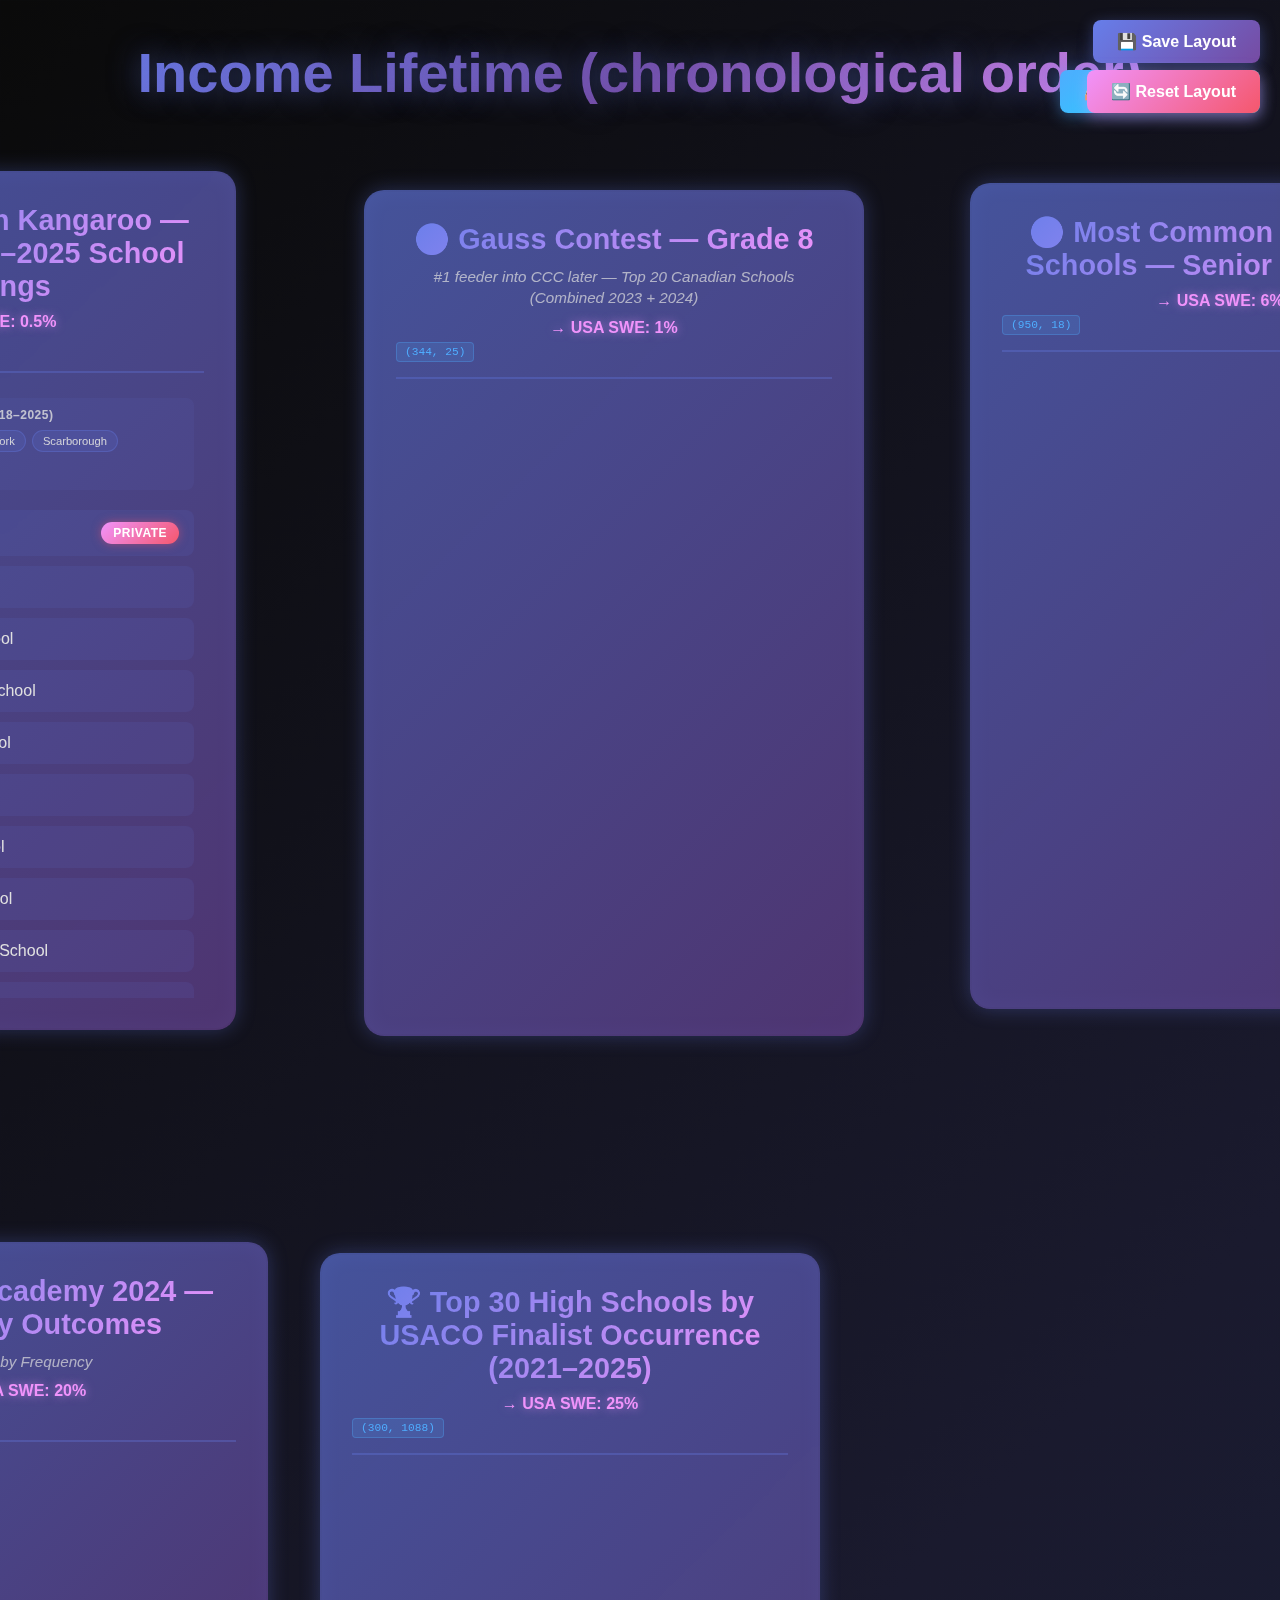
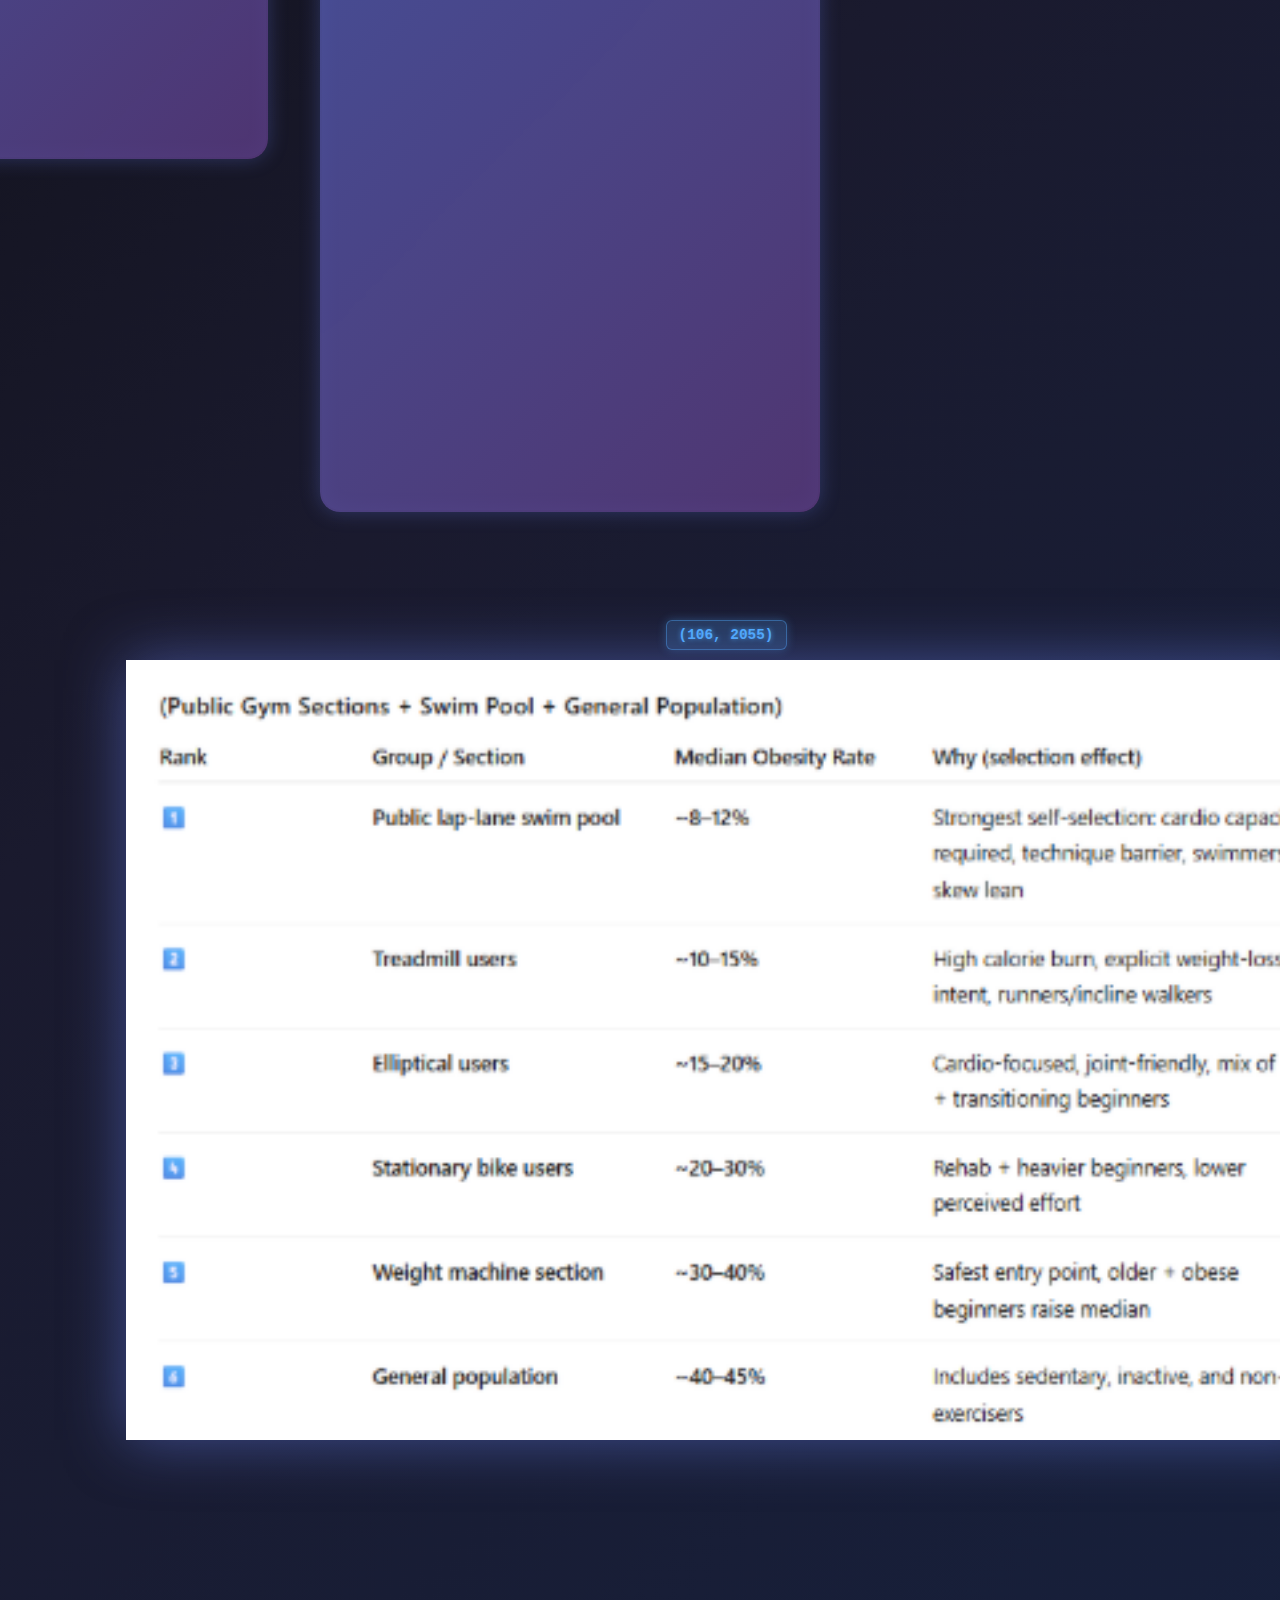
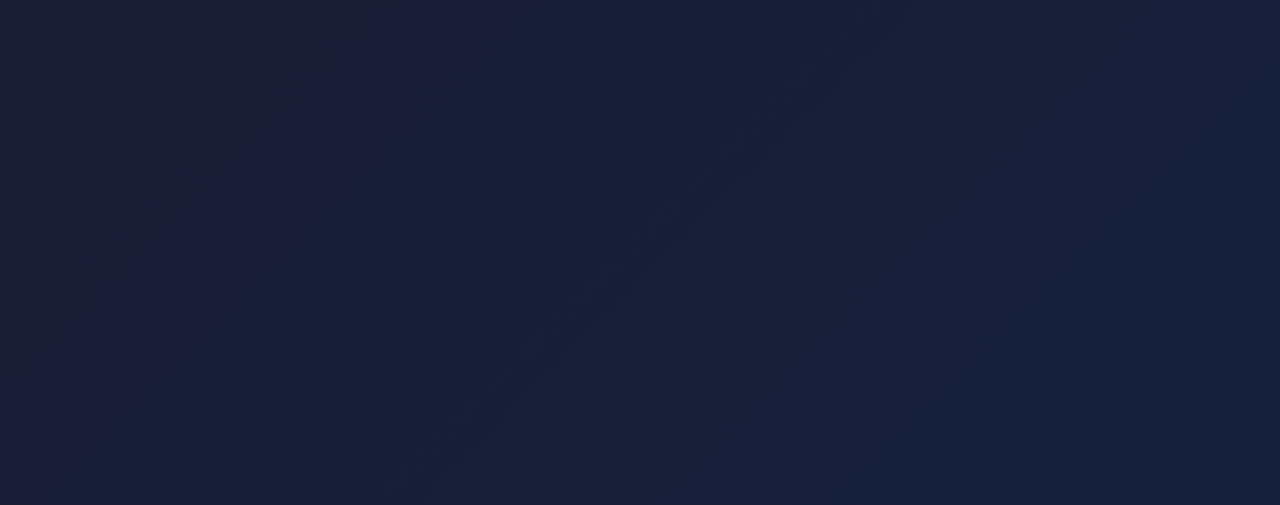
<file: index.html>
<!DOCTYPE html>
<html lang="en">
<head>
    <meta charset="UTF-8">
    <meta name="viewport" content="width=device-width, initial-scale=1.0">
    <title>Income Lifetime (chronological order)</title>
    <link rel="stylesheet" href="styles.css">
</head>
<body>
    <div class="container">
        <h1 class="title">Income Lifetime (chronological order)</h1>
        
        <div class="pipeline">
            <!-- SVG Connectors Overlay - will be drawn by JavaScript -->
            <svg class="connectors-svg">
                <defs>
                    <linearGradient id="pathGradient" x1="0%" y1="0%" x2="100%" y2="100%">
                        <stop offset="0%" style="stop-color:#667eea;stop-opacity:0.9" />
                        <stop offset="50%" style="stop-color:#764ba2;stop-opacity:1" />
                        <stop offset="100%" style="stop-color:#f093fb;stop-opacity:0.9" />
                    </linearGradient>
                    <filter id="glow">
                        <feGaussianBlur stdDeviation="4" result="coloredBlur"/>
                        <feMerge>
                            <feMergeNode in="coloredBlur"/>
                            <feMergeNode in="SourceGraphic"/>
                        </feMerge>
                    </filter>
                </defs>
            </svg>
            

            <!-- Top Row -->
            <div class="pipeline-row top-row">
                <!-- First Box: Grade 6 Math Kangaroo -->
                <div class="pipeline-box first-box" data-box="1">
                    <div class="box-header">
                        <h2>🏆 Grade 6 Math Kangaroo — Combined 2023–2025 School Rankings</h2>
                        <p class="sv-percentage">→ USA SWE: 0.5%</p>
                        <div class="coordinates-display">(-284, 6)</div>
                    </div>
                    <div class="box-content">
                        <div class="gta-areas">
                            <div class="gta-label">📍 Most Common GTA Areas (2018–2025)</div>
                            <div class="gta-list">
                                <span>Markham</span>
                                <span>Richmond Hill</span>
                                <span>North York</span>
                                <span>Scarborough</span>
                                <span>Central Toronto</span>
                            </div>
                        </div>
                        <ol class="school-list">
                            <li>
                                <span class="school-name">Renert School</span>
                                <span class="school-type private">Private</span>
                            </li>
                            <li>
                                <span class="school-name">Mount Pleasant School</span>
                            </li>
                            <li>
                                <span class="school-name">Silver Stream Public School</span>
                            </li>
                            <li>
                                <span class="school-name">Donald Cousens Public School</span>
                            </li>
                            <li>
                                <span class="school-name">Zion Heights Middle School</span>
                            </li>
                            <li>
                                <span class="school-name">Wellington Public School</span>
                            </li>
                            <li>
                                <span class="school-name">Grandview Heights School</span>
                            </li>
                            <li>
                                <span class="school-name">Pilgrim Wood Public School</span>
                            </li>
                            <li>
                                <span class="school-name">Dr. Margaret-Ann Armour School</span>
                            </li>
                            <li>
                                <span class="school-name">Knoxdale Public School</span>
                            </li>
                            <li>
                                <span class="school-name">École St-Fabien</span>
                            </li>
                            <li>
                                <span class="school-name">Ashton Meadows Public School</span>
                            </li>
                            <li>
                                <span class="school-name">Westbrook Elementary School</span>
                            </li>
                            <li>
                                <span class="school-name">Earl Buxton School</span>
                            </li>
                            <li>
                                <span class="school-name">W. Erskine Johnston Public School</span>
                            </li>
                            <li>
                                <span class="school-name">Crescent School</span>
                                <span class="school-type private">Private</span>
                            </li>
                            <li>
                                <span class="school-name">Webber Academy</span>
                                <span class="school-type private">Private</span>
                            </li>
                            <li>
                                <span class="school-name">Laureate's Academy for Gifted Students</span>
                                <span class="school-type private">Private</span>
                            </li>
                            <li>
                                <span class="school-name">Toronto French School (West Campus)</span>
                                <span class="school-type private">Private</span>
                            </li>
                            <li>
                                <span class="school-name">Gentilly Primary School</span>
                            </li>
                        </ol>
                    </div>
                </div>

                <!-- Second Box: Gauss Contest -->
                <div class="pipeline-box second-box" data-box="2">
                    <div class="box-header">
                        <h2>🟣 Gauss Contest — Grade 8</h2>
                        <p class="box-subtitle">#1 feeder into CCC later — Top 20 Canadian Schools (Combined 2023 + 2024)</p>
                        <p class="sv-percentage">→ USA SWE: 1%</p>
                        <div class="coordinates-display">(344, 25)</div>
                    </div>
                    <div class="box-content">
                        <ol class="school-list">
                            <li>
                                <span class="school-name">Laureates Academy for Gifted Students</span>
                                <span class="school-type private">Private</span>
                            </li>
                            <li>
                                <span class="school-name">Zion Heights Junior High School</span>
                            </li>
                            <li>
                                <span class="school-name">Crosby Heights Public School</span>
                            </li>
                            <li>
                                <span class="school-name">St. George's School</span>
                                <span class="school-type private">Private</span>
                            </li>
                            <li>
                                <span class="school-name">W.H. Morden School</span>
                            </li>
                            <li>
                                <span class="school-name">Mulgrave School</span>
                                <span class="school-type private">Private</span>
                            </li>
                            <li>
                                <span class="school-name">St. Andrews Junior High School</span>
                            </li>
                            <li>
                                <span class="school-name">Kwayhquitlum Middle School</span>
                            </li>
                            <li>
                                <span class="school-name">Discovery Academy</span>
                                <span class="school-type private">Private</span>
                            </li>
                            <li>
                                <span class="school-name">Earl of March Secondary School</span>
                            </li>
                            <li>
                                <span class="school-name">University of Toronto Schools</span>
                                <span class="school-type private">Private</span>
                            </li>
                            <li>
                                <span class="school-name">West Point Grey Academy</span>
                                <span class="school-type private">Private</span>
                            </li>
                            <li>
                                <span class="school-name">Semiahmoo Secondary School</span>
                            </li>
                            <li>
                                <span class="school-name">Sir Winston Churchill Secondary School</span>
                            </li>
                            <li>
                                <span class="school-name">St. John's-Ravenscourt School</span>
                                <span class="school-type private">Private</span>
                            </li>
                            <li>
                                <span class="school-name">Michael Cranny Elementary School</span>
                            </li>
                            <li>
                                <span class="school-name">Silver Stream Public School</span>
                            </li>
                            <li>
                                <span class="school-name">College Jean-de-Brébeuf</span>
                                <span class="school-type private">Private</span>
                            </li>
                            <li>
                                <span class="school-name">Vernon Barford School</span>
                            </li>
                            <li>
                                <span class="school-name">Beynon Fields Public School</span>
                            </li>
                        </ol>
                    </div>
                </div>

                <!-- Third Box: T20 Highschools -->
                <div class="pipeline-box third-box" data-box="3">
                    <div class="box-header">
                        <h2>🟣 Most Common Canadian Schools — Senior CCC 2024</h2>
                        <p class="sv-percentage">→ USA SWE: 6%</p>
                        <div class="coordinates-display">(950, 18)</div>
                    </div>
                    <div class="box-content">
                        <ol class="school-list">
                            <li>
                                <span class="school-name">William Lyon Mackenzie Collegiate Institute</span>
                            </li>
                            <li>
                                <span class="school-name">University of Toronto Schools</span>
                                <span class="school-type private">Private</span>
                            </li>
                            <li>
                                <span class="school-name">Markville Secondary School</span>
                            </li>
                            <li>
                                <span class="school-name">St. Robert Catholic High School</span>
                                <span class="school-type catholic">Catholic</span>
                            </li>
                            <li>
                                <span class="school-name">Merivale High School</span>
                            </li>
                            <li>
                                <span class="school-name">The Woodlands Secondary School</span>
                            </li>
                            <li>
                                <span class="school-name">Burnaby North Secondary School</span>
                            </li>
                            <li>
                                <span class="school-name">Bayview Secondary School</span>
                            </li>
                            <li>
                                <span class="school-name">Iroquois Ridge High School</span>
                            </li>
                            <li>
                                <span class="school-name">Marc Garneau Collegiate Institute</span>
                            </li>
                            <li>
                                <span class="school-name">Upper Canada College</span>
                                <span class="school-type private">Private</span>
                            </li>
                            <li>
                                <span class="school-name">Colonel By Secondary School</span>
                            </li>
                            <li>
                                <span class="school-name">Glenforest Secondary School</span>
                            </li>
                            <li>
                                <span class="school-name">Victoria Park Collegiate Institute</span>
                            </li>
                            <li>
                                <span class="school-name">West Vancouver Secondary School</span>
                            </li>
                            <li>
                                <span class="school-name">Earl Haig Secondary School</span>
                            </li>
                            <li>
                                <span class="school-name">Oakville Trafalgar High School</span>
                            </li>
                            <li>
                                <span class="school-name">David Thompson Secondary School</span>
                            </li>
                            <li>
                                <span class="school-name">Pierre Elliott Trudeau High School</span>
                            </li>
                            <li>
                                <span class="school-name">Hillfield-Strathallan College</span>
                                <span class="school-type private">Private</span>
                            </li>
                        </ol>
                    </div>
                </div>
            </div>

            <!-- Middle Row: Box 4 below Box 1 -->
            <div class="pipeline-row middle-row">
                <!-- Fourth Box: Meritus Academy -->
                <div class="pipeline-box fourth-box" data-box="4">
                    <div class="box-header">
                        <h2>🟣 Meritus Academy 2024 — University Outcomes</h2>
                        <p class="box-subtitle">Ranked by Frequency</p>
                        <p class="sv-percentage">→ USA SWE: 20%</p>
                        <div class="coordinates-display">(-272, 997)</div>
                    </div>
                    <div class="box-content">
                        <ol class="school-list">
                            <li>
                                <span class="school-name">Carnegie Mellon University</span>
                            </li>
                            <li>
                                <span class="school-name">Princeton University</span>
                            </li>
                            <li>
                                <span class="school-name">Duke University</span>
                            </li>
                            <li>
                                <span class="school-name">Harvard University</span>
                            </li>
                            <li>
                                <span class="school-name">Stanford University</span>
                            </li>
                        </ol>
                    </div>
                </div>

                <!-- Seventh Box: USACO High Schools -->
                <div class="pipeline-box seventh-box" data-box="7">
                    <div class="box-header">
                        <h2>🏆 Top 30 High Schools by USACO Finalist Occurrence (2021–2025)</h2>
                        <p class="sv-percentage">→ USA SWE: 25%</p>
                        <div class="coordinates-display">(280, 1008)</div>
                    </div>
                    <div class="box-content">
                        <ol class="school-list">
                            <li><span class="school-name">Lynbrook High School</span> <span class="school-type sv">SV</span></li>
                            <li><span class="school-name">Monta Vista High School</span> <span class="school-type sv">SV</span></li>
                            <li><span class="school-name">Basis Independent Silicon Valley</span> <span class="school-type sv">SV</span></li>
                            <li><span class="school-name">PRISMS</span></li>
                            <li><span class="school-name">Irvington High School</span> <span class="school-type sv">SV</span></li>
                            <li><span class="school-name">Henry M. Gunn High School</span> <span class="school-type sv">SV</span></li>
                            <li><span class="school-name">Montgomery Blair High School</span></li>
                            <li><span class="school-name">Newport High School</span></li>
                            <li><span class="school-name">The Harker School</span> <span class="school-type sv">SV</span></li>
                            <li><span class="school-name">Lexington High School</span></li>
                            <li><span class="school-name">Homeschool</span></li>
                            <li><span class="school-name">Millburn High School</span></li>
                            <li><span class="school-name">Westview High School</span></li>
                            <li><span class="school-name">Carlmont High School</span> <span class="school-type sv">SV</span></li>
                            <li><span class="school-name">Amador Valley High School</span> <span class="school-type sv">SV</span></li>
                            <li><span class="school-name">Henry M. Gunn High School</span> <span class="school-type sv">SV</span></li>
                            <li><span class="school-name">Stoneman Douglas High School</span></li>
                            <li><span class="school-name">Highland Park High School</span></li>
                            <li><span class="school-name">Chantilly High School</span></li>
                            <li><span class="school-name">Princeton Day School</span></li>
                            <li><span class="school-name">West Windsor-Plainsboro High School South</span></li>
                            <li><span class="school-name">Phillips Academy</span></li>
                            <li><span class="school-name">Providence High School</span></li>
                            <li><span class="school-name">Silver Creek High School</span> <span class="school-type sv">SV</span></li>
                            <li><span class="school-name">American High School</span> <span class="school-type sv">SV</span></li>
                            <li><span class="school-name">Columbus Academy</span></li>
                            <li><span class="school-name">Watchung Hills Regional High School</span></li>
                            <li><span class="school-name">Adlai E. Stevenson High School</span></li>
                            <li><span class="school-name">The Rivers School</span></li>
                            <li><span class="school-name">Bellaire High School</span></li>
                        </ol>
                    </div>
                </div>
            </div>

            <!-- Bottom Row: Box 5 and Box 6 -->
            <div class="pipeline-row bottom-row">
                <!-- Sixth Box: USA SWE Independent Factors -->
                <div class="pipeline-box sixth-box" data-box="6">
                    <div class="box-header">
                        <h2>🇺🇸 USA SWE (Canadian Citizen) — 4 Years Investment</h2>
                        <p class="sv-percentage">→ USA SWE: 35%</p>
                        <div class="coordinates-display">(2011, 1698)</div>
                    </div>
                    <div class="box-content">
                        <table class="majors-table">
                            <thead>
                                <tr>
                                    <th>Rank</th>
                                    <th>Path (3h/day × 4 yrs)</th>
                                    <th>Chance of USA SWE job</th>
                                    <th>Median Income (USA)</th>
                                </tr>
                            </thead>
                            <tbody>
                                <tr>
                                    <td><strong>1</strong></td>
                                    <td><strong>Free startup work</strong></td>
                                    <td><strong>35%</strong></td>
                                    <td><strong>$100k</strong></td>
                                </tr>
                                <tr>
                                    <td><strong>2</strong></td>
                                    <td><strong>Cursor only</strong></td>
                                    <td><strong>25%</strong></td>
                                    <td><strong>$95k</strong></td>
                                </tr>
                                <tr>
                                    <td><strong>3</strong></td>
                                    <td><strong>CS degree (alone)</strong></td>
                                    <td><strong>20%</strong></td>
                                    <td><strong>$90k</strong></td>
                                </tr>
                                <tr>
                                    <td><strong>4</strong></td>
                                    <td><strong>LeetCode only</strong></td>
                                    <td><strong>15%</strong></td>
                                    <td><strong>$90k</strong></td>
                                </tr>
                            </tbody>
                        </table>
                    </div>
                </div>

                <!-- Fifth Box: Median Starting Salaries -->
                <div class="pipeline-box fifth-box" data-box="5">
                    <div class="box-header">
                        <h2>🟣 Top-20 CS Universities (Median Starting Salaries)</h2>
                        <p class="box-subtitle">Co-op = 10.0 GPA guarantee</p>
                        <p class="sv-percentage">→ USA SWE: 35%</p>
                        <div class="coordinates-display">(825, 975)</div>
                    </div>
                    <div class="box-content">
                        <ol class="school-list">
                            <li>
                                <span class="school-name">Carnegie Mellon University</span>
                                <span class="salary">$160,116</span>
                            </li>
                            <li>
                                <span class="school-name">Brown University</span>
                                <span class="salary">$153,718</span>
                            </li>
                            <li>
                                <span class="school-name">Harvey Mudd College</span>
                                <span class="salary">$142,581</span>
                            </li>
                            <li>
                                <span class="school-name">Stanford University</span>
                                <span class="salary">$136,499</span>
                            </li>
                            <li>
                                <span class="school-name">Pomona College</span>
                                <span class="salary">$128,737</span>
                            </li>
                            <li>
                                <span class="school-name">Harvard University</span>
                                <span class="salary">$128,737</span>
                            </li>
                            <li>
                                <span class="school-name">Massachusetts Institute of Technology</span>
                                <span class="salary">$127,993</span>
                            </li>
                            <li>
                                <span class="school-name">University of California, Berkeley</span>
                                <span class="salary">$125,388</span>
                            </li>
                            <li>
                                <span class="school-name">University of Pennsylvania</span>
                                <span class="salary">$125,015</span>
                            </li>
                            <li>
                                <span class="school-name">Cornell University</span>
                                <span class="salary">$122,485</span>
                            </li>
                            <li>
                                <span class="school-name">Dartmouth College</span>
                                <span class="salary">$113,015</span>
                            </li>
                            <li>
                                <span class="school-name">Rose-Hulman Institute of Technology</span>
                                <span class="salary">$111,992</span>
                            </li>
                            <li>
                                <span class="school-name">Duke University</span>
                                <span class="salary">$106,898</span>
                            </li>
                            <li>
                                <span class="school-name">Bowdoin College</span>
                                <span class="salary">$104,192</span>
                            </li>
                            <li>
                                <span class="school-name">Columbia University</span>
                                <span class="salary">$103,078</span>
                            </li>
                            <li>
                                <span class="school-name">Vanderbilt University</span>
                                <span class="salary">$102,409</span>
                            </li>
                            <li>
                                <span class="school-name">University of Illinois Urbana-Champaign</span>
                                <span class="salary">$101,592</span>
                            </li>
                            <li>
                                <span class="school-name">University of Washington Bothell</span>
                                <span class="salary">$101,221</span>
                            </li>
                            <li>
                                <span class="school-name">University of Washington Seattle</span>
                                <span class="salary">$101,221</span>
                            </li>
                            <li>
                                <span class="school-name">Washington University in St. Louis</span>
                                <span class="salary">$99,517</span>
                            </li>
                        </ol>
                    </div>
                </div>
            </div>

            <!-- Health Image -->
            <div class="world-container health-container" data-box="10">
                <div class="world-coordinates-display">(106, 2055)</div>
                <img src="health.png" alt="Health" class="world-image">
            </div>

            <!-- World Image -->
            <div class="world-container" data-box="8">
                <div class="world-coordinates-display">(1399, 914)</div>
                <img src="world.png" alt="World" class="world-image">
            </div>

            <!-- Degree Distribution Circle -->
            <div class="degree-circle-container" data-box="12">
                <div class="world-coordinates-display">(1895, -3)</div>
                <svg class="degree-circle-svg" viewBox="0 0 200 200" width="400" height="400">
                    <defs>
                        <filter id="circleGlow">
                            <feGaussianBlur stdDeviation="6" result="coloredBlur"/>
                            <feMerge>
                                <feMergeNode in="coloredBlur"/>
                                <feMergeNode in="SourceGraphic"/>
                            </feMerge>
                        </filter>
                    </defs>
                    <!-- Background circle (unfilled) -->
                    <circle cx="100" cy="100" r="80" fill="none" stroke="rgba(102, 126, 234, 0.2)" stroke-width="20"/>
                    
                    <!-- Engineering slice (~2%) -->
                    <path d="M 100 100 L 100 20 A 80 80 0 0 1 107.2 20.5 Z" 
                          fill="#667eea" 
                          filter="url(#circleGlow)"
                          class="engineering-slice"/>
                    
                    <!-- Tech slice (~2.5%) -->
                    <path d="M 100 100 L 107.2 20.5 A 80 80 0 0 1 115.2 21.5 Z" 
                          fill="#764ba2" 
                          filter="url(#circleGlow)"
                          class="tech-slice"/>
                </svg>
                <div class="degree-legend">
                    <div class="legend-item">
                        <span class="legend-color engineering"></span>
                        <span class="legend-text">Engineering: ~2%</span>
                    </div>
                    <div class="legend-item">
                        <span class="legend-color tech"></span>
                        <span class="legend-text">Tech (CS/IT/Software): ~2-3%</span>
                    </div>
                </div>
            </div>

            <!-- Nuclear Family Box -->
            <div class="pipeline-box" data-box="13">
                 <div class="box-header">
                     <h2>👨‍👩‍👧 Nuclear Family / Country</h2>
                     <div class="coordinates-display">(1368, 1895)</div>
                 </div>
                 <div class="box-content">
                     <ul>
                         <li>More programmers / CS degrees needed</li>
                         <li>They will fill AI Engineer roles (Learning AI System Design)</li>
                     </ul>
                 </div>
             </div>
        </div>
    </div>

    <script src="script.js"></script>
</body>
</html>
</file>
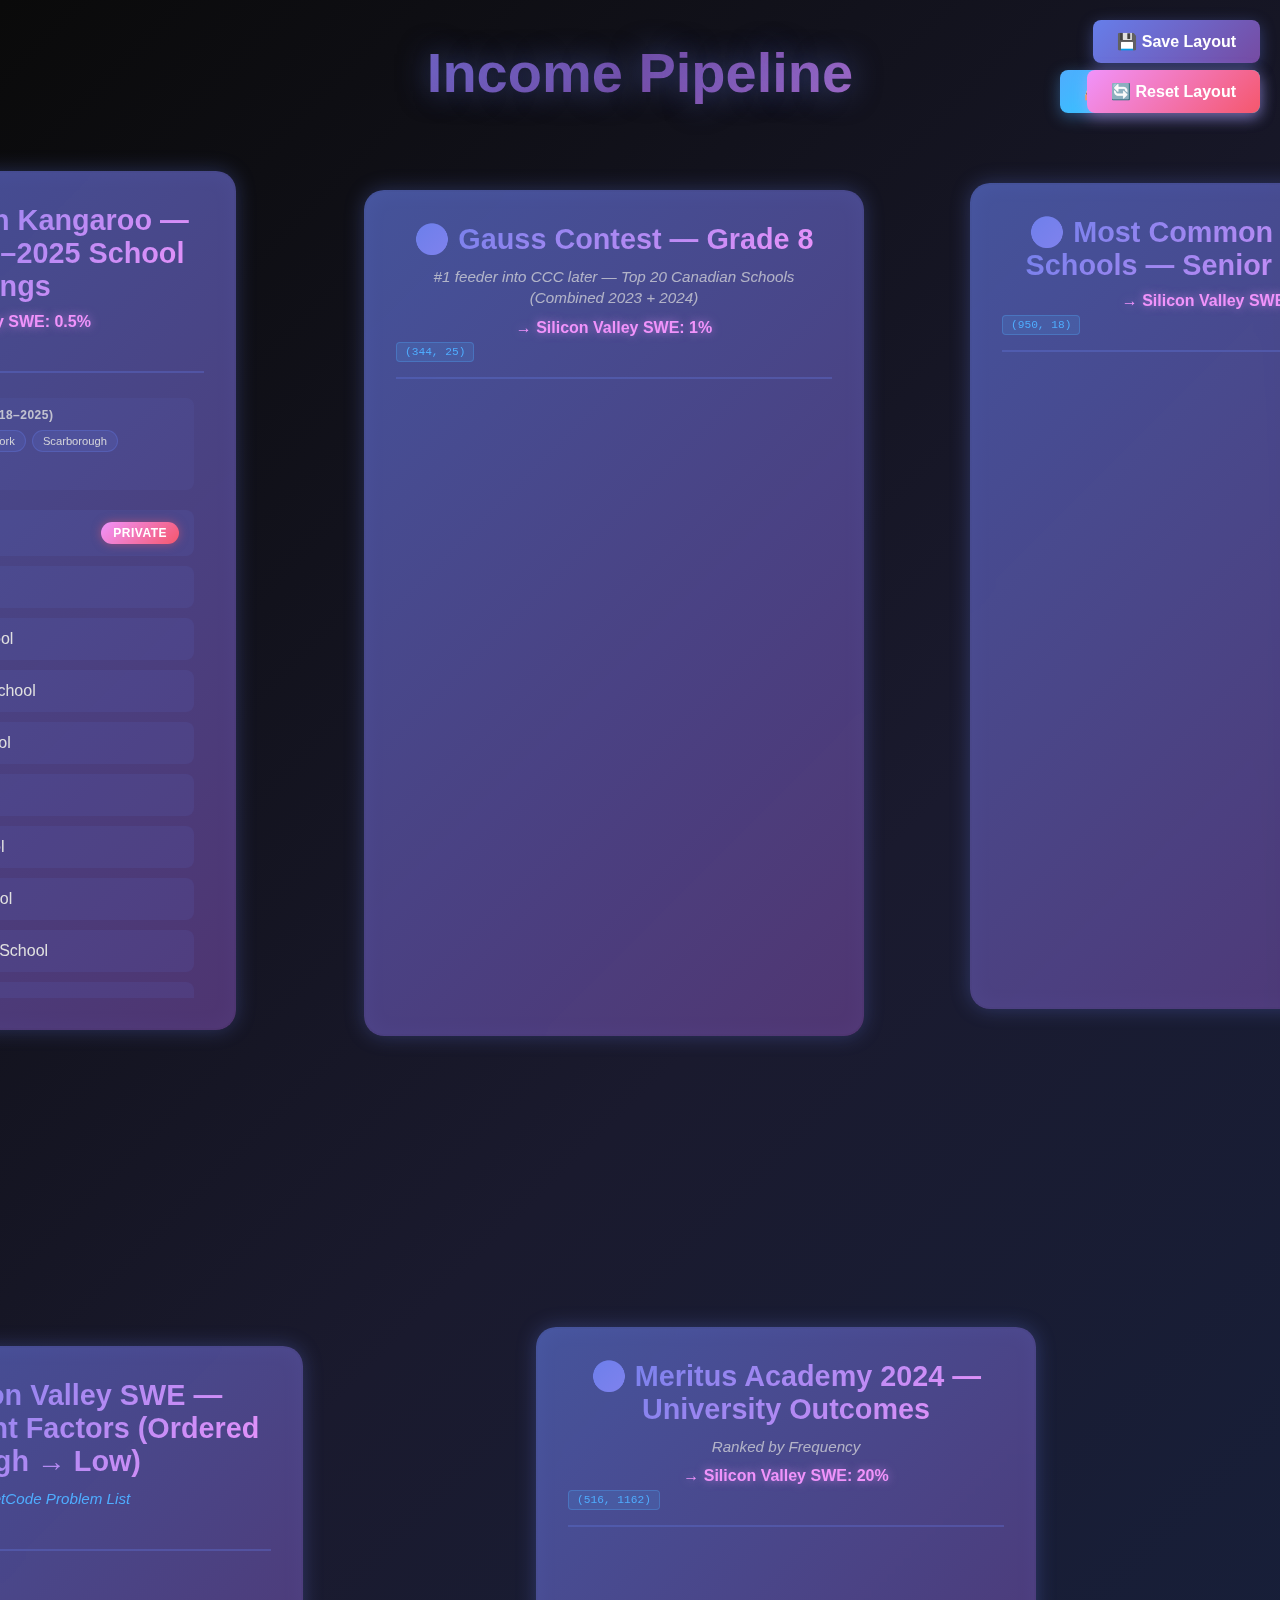
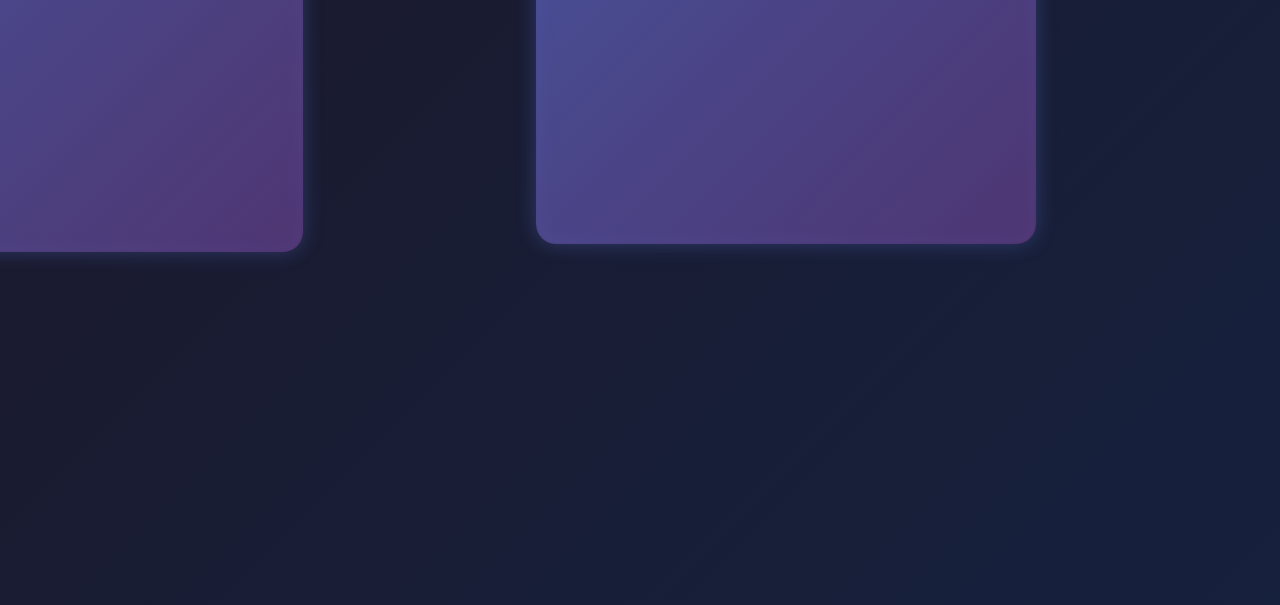
<file: Income-Pipeline-main/index.html>
<!DOCTYPE html>
<html lang="en">
<head>
    <meta charset="UTF-8">
    <meta name="viewport" content="width=device-width, initial-scale=1.0">
    <title>Income Pipeline</title>
    <link rel="stylesheet" href="styles.css">
</head>
<body>
    <div class="container">
        <h1 class="title">Income Pipeline</h1>
        
        <div class="pipeline">
            <!-- SVG Connectors Overlay - will be drawn by JavaScript -->
            <svg class="connectors-svg">
                <defs>
                    <linearGradient id="pathGradient" x1="0%" y1="0%" x2="100%" y2="100%">
                        <stop offset="0%" style="stop-color:#667eea;stop-opacity:0.9" />
                        <stop offset="50%" style="stop-color:#764ba2;stop-opacity:1" />
                        <stop offset="100%" style="stop-color:#f093fb;stop-opacity:0.9" />
                    </linearGradient>
                    <filter id="glow">
                        <feGaussianBlur stdDeviation="4" result="coloredBlur"/>
                        <feMerge>
                            <feMergeNode in="coloredBlur"/>
                            <feMergeNode in="SourceGraphic"/>
                        </feMerge>
                    </filter>
                </defs>
            </svg>

            <!-- Top Row -->
            <div class="pipeline-row top-row">
                <!-- First Box: Grade 6 Math Kangaroo -->
                <div class="pipeline-box first-box" data-box="1">
                    <div class="box-header">
                        <h2>🏆 Grade 6 Math Kangaroo — Combined 2023–2025 School Rankings</h2>
                        <p class="sv-percentage">→ Silicon Valley SWE: 0.5%</p>
                        <div class="coordinates-display">(-284, 6)</div>
                    </div>
                    <div class="box-content">
                        <div class="gta-areas">
                            <div class="gta-label">📍 Most Common GTA Areas (2018–2025)</div>
                            <div class="gta-list">
                                <span>Markham</span>
                                <span>Richmond Hill</span>
                                <span>North York</span>
                                <span>Scarborough</span>
                                <span>Central Toronto</span>
                            </div>
                        </div>
                        <ol class="school-list">
                            <li>
                                <span class="school-name">Renert School</span>
                                <span class="school-type private">Private</span>
                            </li>
                            <li>
                                <span class="school-name">Mount Pleasant School</span>
                            </li>
                            <li>
                                <span class="school-name">Silver Stream Public School</span>
                            </li>
                            <li>
                                <span class="school-name">Donald Cousens Public School</span>
                            </li>
                            <li>
                                <span class="school-name">Zion Heights Middle School</span>
                            </li>
                            <li>
                                <span class="school-name">Wellington Public School</span>
                            </li>
                            <li>
                                <span class="school-name">Grandview Heights School</span>
                            </li>
                            <li>
                                <span class="school-name">Pilgrim Wood Public School</span>
                            </li>
                            <li>
                                <span class="school-name">Dr. Margaret-Ann Armour School</span>
                            </li>
                            <li>
                                <span class="school-name">Knoxdale Public School</span>
                            </li>
                            <li>
                                <span class="school-name">École St-Fabien</span>
                            </li>
                            <li>
                                <span class="school-name">Ashton Meadows Public School</span>
                            </li>
                            <li>
                                <span class="school-name">Westbrook Elementary School</span>
                            </li>
                            <li>
                                <span class="school-name">Earl Buxton School</span>
                            </li>
                            <li>
                                <span class="school-name">W. Erskine Johnston Public School</span>
                            </li>
                            <li>
                                <span class="school-name">Crescent School</span>
                                <span class="school-type private">Private</span>
                            </li>
                            <li>
                                <span class="school-name">Webber Academy</span>
                                <span class="school-type private">Private</span>
                            </li>
                            <li>
                                <span class="school-name">Laureate's Academy for Gifted Students</span>
                                <span class="school-type private">Private</span>
                            </li>
                            <li>
                                <span class="school-name">Toronto French School (West Campus)</span>
                                <span class="school-type private">Private</span>
                            </li>
                            <li>
                                <span class="school-name">Gentilly Primary School</span>
                            </li>
                        </ol>
                    </div>
                </div>

                <!-- Second Box: Gauss Contest -->
                <div class="pipeline-box second-box" data-box="2">
                    <div class="box-header">
                        <h2>🟣 Gauss Contest — Grade 8</h2>
                        <p class="box-subtitle">#1 feeder into CCC later — Top 20 Canadian Schools (Combined 2023 + 2024)</p>
                        <p class="sv-percentage">→ Silicon Valley SWE: 1%</p>
                        <div class="coordinates-display">(344, 25)</div>
                    </div>
                    <div class="box-content">
                        <ol class="school-list">
                            <li>
                                <span class="school-name">Laureates Academy for Gifted Students</span>
                                <span class="school-type private">Private</span>
                            </li>
                            <li>
                                <span class="school-name">Zion Heights Junior High School</span>
                            </li>
                            <li>
                                <span class="school-name">Crosby Heights Public School</span>
                            </li>
                            <li>
                                <span class="school-name">St. George's School</span>
                                <span class="school-type private">Private</span>
                            </li>
                            <li>
                                <span class="school-name">W.H. Morden School</span>
                            </li>
                            <li>
                                <span class="school-name">Mulgrave School</span>
                                <span class="school-type private">Private</span>
                            </li>
                            <li>
                                <span class="school-name">St. Andrews Junior High School</span>
                            </li>
                            <li>
                                <span class="school-name">Kwayhquitlum Middle School</span>
                            </li>
                            <li>
                                <span class="school-name">Discovery Academy</span>
                                <span class="school-type private">Private</span>
                            </li>
                            <li>
                                <span class="school-name">Earl of March Secondary School</span>
                            </li>
                            <li>
                                <span class="school-name">University of Toronto Schools</span>
                                <span class="school-type private">Private</span>
                            </li>
                            <li>
                                <span class="school-name">West Point Grey Academy</span>
                                <span class="school-type private">Private</span>
                            </li>
                            <li>
                                <span class="school-name">Semiahmoo Secondary School</span>
                            </li>
                            <li>
                                <span class="school-name">Sir Winston Churchill Secondary School</span>
                            </li>
                            <li>
                                <span class="school-name">St. John's-Ravenscourt School</span>
                                <span class="school-type private">Private</span>
                            </li>
                            <li>
                                <span class="school-name">Michael Cranny Elementary School</span>
                            </li>
                            <li>
                                <span class="school-name">Silver Stream Public School</span>
                            </li>
                            <li>
                                <span class="school-name">College Jean-de-Brébeuf</span>
                                <span class="school-type private">Private</span>
                            </li>
                            <li>
                                <span class="school-name">Vernon Barford School</span>
                            </li>
                            <li>
                                <span class="school-name">Beynon Fields Public School</span>
                            </li>
                        </ol>
                    </div>
                </div>

                <!-- Third Box: T20 Highschools -->
                <div class="pipeline-box third-box" data-box="3">
                    <div class="box-header">
                        <h2>🟣 Most Common Canadian Schools — Senior CCC 2024</h2>
                        <p class="sv-percentage">→ Silicon Valley SWE: 6%</p>
                        <div class="coordinates-display">(950, 18)</div>
                    </div>
                    <div class="box-content">
                        <ol class="school-list">
                            <li>
                                <span class="school-name">William Lyon Mackenzie Collegiate Institute</span>
                            </li>
                            <li>
                                <span class="school-name">University of Toronto Schools</span>
                                <span class="school-type private">Private</span>
                            </li>
                            <li>
                                <span class="school-name">Markville Secondary School</span>
                            </li>
                            <li>
                                <span class="school-name">St. Robert Catholic High School</span>
                                <span class="school-type catholic">Catholic</span>
                            </li>
                            <li>
                                <span class="school-name">Merivale High School</span>
                            </li>
                            <li>
                                <span class="school-name">The Woodlands Secondary School</span>
                            </li>
                            <li>
                                <span class="school-name">Burnaby North Secondary School</span>
                            </li>
                            <li>
                                <span class="school-name">Bayview Secondary School</span>
                            </li>
                            <li>
                                <span class="school-name">Iroquois Ridge High School</span>
                            </li>
                            <li>
                                <span class="school-name">Marc Garneau Collegiate Institute</span>
                            </li>
                            <li>
                                <span class="school-name">Upper Canada College</span>
                                <span class="school-type private">Private</span>
                            </li>
                            <li>
                                <span class="school-name">Colonel By Secondary School</span>
                            </li>
                            <li>
                                <span class="school-name">Glenforest Secondary School</span>
                            </li>
                            <li>
                                <span class="school-name">Victoria Park Collegiate Institute</span>
                            </li>
                            <li>
                                <span class="school-name">West Vancouver Secondary School</span>
                            </li>
                            <li>
                                <span class="school-name">Earl Haig Secondary School</span>
                            </li>
                            <li>
                                <span class="school-name">Oakville Trafalgar High School</span>
                            </li>
                            <li>
                                <span class="school-name">David Thompson Secondary School</span>
                            </li>
                            <li>
                                <span class="school-name">Pierre Elliott Trudeau High School</span>
                            </li>
                            <li>
                                <span class="school-name">Hillfield-Strathallan College</span>
                                <span class="school-type private">Private</span>
                            </li>
                        </ol>
                    </div>
                </div>
            </div>

            <!-- Middle Row: Box 4 below Box 1 -->
            <div class="pipeline-row middle-row">
                <!-- Fourth Box: Meritus Academy -->
                <div class="pipeline-box fourth-box" data-box="4">
                    <div class="box-header">
                        <h2>🟣 Meritus Academy 2024 — University Outcomes</h2>
                        <p class="box-subtitle">Ranked by Frequency</p>
                        <p class="sv-percentage">→ Silicon Valley SWE: 20%</p>
                        <div class="coordinates-display">(496, 1082)</div>
                    </div>
                    <div class="box-content">
                        <ol class="school-list">
                            <li>
                                <span class="school-name">Carnegie Mellon University</span>
                            </li>
                            <li>
                                <span class="school-name">Princeton University</span>
                            </li>
                            <li>
                                <span class="school-name">Duke University</span>
                            </li>
                            <li>
                                <span class="school-name">Harvard University</span>
                            </li>
                            <li>
                                <span class="school-name">Stanford University</span>
                            </li>
                        </ol>
                    </div>
                </div>
            </div>

            <!-- Bottom Row: Box 5 and Box 6 -->
            <div class="pipeline-row bottom-row">
                <!-- Sixth Box: Silicon Valley SWE Independent Factors -->
                <div class="pipeline-box sixth-box" data-box="6">
                    <div class="box-header">
                        <h2>🇺🇸 Silicon Valley SWE — Independent Factors (Ordered High → Low)</h2>
                        <p class="box-subtitle"><a href="https://leetcode.com/problem-list/vf4o3d2e/" target="_blank" style="color: #4facfe; text-decoration: none;">LeetCode Problem List</a></p>
                        <div class="coordinates-display">(-237, 1061)</div>
                    </div>
                    <div class="box-content">
                        <ol class="school-list">
                            <li>
                                <span class="school-name">LeetCode ~80th percentile (~1,600 LC rating / ~170 solved)</span>
                                <span class="factor-percentage">5%</span>
                            </li>
                            <li>
                                <span class="school-name">Codeforces ~80th percentile (~1,450 CF rating)</span>
                                <span class="factor-percentage">4%</span>
                            </li>
                            <li>
                                <span class="school-name">uOttawa CS</span>
                                <span class="factor-percentage">2%</span>
                            </li>
                            <li>
                                <span class="school-name">Korean Toronto male</span>
                                <span class="factor-percentage">2%</span>
                            </li>
                        </ol>
                    </div>
                </div>

                <!-- Fifth Box: Median Starting Salaries -->
                <div class="pipeline-box fifth-box" data-box="5">
                    <div class="box-header">
                        <h2>🟣 Top-20 CS Universities (Median Starting Salaries)</h2>
                        <p class="box-subtitle">Rank | Institution | Median Starting Salary</p>
                        <p class="sv-percentage">→ Silicon Valley SWE: 35%</p>
                        <div class="coordinates-display">(1604, 470)</div>
                    </div>
                    <div class="box-content">
                        <ol class="school-list">
                            <li>
                                <span class="school-name">Carnegie Mellon University</span>
                                <span class="salary">$160,116</span>
                            </li>
                            <li>
                                <span class="school-name">Brown University</span>
                                <span class="salary">$153,718</span>
                            </li>
                            <li>
                                <span class="school-name">Harvey Mudd College</span>
                                <span class="salary">$142,581</span>
                            </li>
                            <li>
                                <span class="school-name">Stanford University</span>
                                <span class="salary">$136,499</span>
                            </li>
                            <li>
                                <span class="school-name">Pomona College</span>
                                <span class="salary">$128,737</span>
                            </li>
                            <li>
                                <span class="school-name">Harvard University</span>
                                <span class="salary">$128,737</span>
                            </li>
                            <li>
                                <span class="school-name">Massachusetts Institute of Technology</span>
                                <span class="salary">$127,993</span>
                            </li>
                            <li>
                                <span class="school-name">University of California, Berkeley</span>
                                <span class="salary">$125,388</span>
                            </li>
                            <li>
                                <span class="school-name">University of Pennsylvania</span>
                                <span class="salary">$125,015</span>
                            </li>
                            <li>
                                <span class="school-name">Cornell University</span>
                                <span class="salary">$122,485</span>
                            </li>
                            <li>
                                <span class="school-name">Dartmouth College</span>
                                <span class="salary">$113,015</span>
                            </li>
                            <li>
                                <span class="school-name">Rose-Hulman Institute of Technology</span>
                                <span class="salary">$111,992</span>
                            </li>
                            <li>
                                <span class="school-name">Duke University</span>
                                <span class="salary">$106,898</span>
                            </li>
                            <li>
                                <span class="school-name">Bowdoin College</span>
                                <span class="salary">$104,192</span>
                            </li>
                            <li>
                                <span class="school-name">Columbia University</span>
                                <span class="salary">$103,078</span>
                            </li>
                            <li>
                                <span class="school-name">Vanderbilt University</span>
                                <span class="salary">$102,409</span>
                            </li>
                            <li>
                                <span class="school-name">University of Illinois Urbana-Champaign</span>
                                <span class="salary">$101,592</span>
                            </li>
                            <li>
                                <span class="school-name">University of Washington Bothell</span>
                                <span class="salary">$101,221</span>
                            </li>
                            <li>
                                <span class="school-name">University of Washington Seattle</span>
                                <span class="salary">$101,221</span>
                            </li>
                            <li>
                                <span class="school-name">Washington University in St. Louis</span>
                                <span class="salary">$99,517</span>
                            </li>
                        </ol>
                    </div>
                </div>
            </div>
        </div>
    </div>

    <script src="script.js"></script>
</body>
</html>
</file>
<file: styles.css>
* {
    margin: 0;
    padding: 0;
    box-sizing: border-box;
}

body {
    font-family: 'Segoe UI', Tahoma, Geneva, Verdana, sans-serif;
    background: linear-gradient(135deg, #0a0a0a 0%, #1a1a2e 50%, #16213e 100%);
    min-height: 100vh;
    padding: 40px 20px;
    color: #e0e0e0;
    overflow: auto;
}

.container {
    max-width: 1400px;
    margin: 0 auto;
}

.title {
    text-align: center;
    font-size: 3.5rem;
    font-weight: 700;
    margin-bottom: 60px;
    background: linear-gradient(135deg, #667eea 0%, #764ba2 50%, #f093fb 100%);
    -webkit-background-clip: text;
    -webkit-text-fill-color: transparent;
    background-clip: text;
    text-shadow: 0 0 30px rgba(102, 126, 234, 0.5);
    animation: titleGlow 3s ease-in-out infinite alternate;
}

@keyframes titleGlow {
    0% {
        filter: drop-shadow(0 0 10px rgba(102, 126, 234, 0.5));
    }
    100% {
        filter: drop-shadow(0 0 30px rgba(118, 75, 162, 0.8));
    }
}

.pipeline {
    display: flex;
    flex-direction: column;
    align-items: center;
    justify-content: flex-start;
    gap: 40px;
    padding: 40px 20px 200px 20px;
    position: relative;
    min-height: 3500px;
    min-width: 2000px;
    width: 100%;
    height: 100%;
}

.pipeline-row {
    display: flex;
    align-items: center;
    justify-content: center;
    gap: 40px;
    width: 100%;
    flex-wrap: wrap;
}

.top-row {
    justify-content: center;
}

.middle-row {
    justify-content: center;
    position: relative;
}

.middle-row .third-box {
    margin-left: calc((500px + 100px) / 2 - 250px);
}

@media (max-width: 1200px) {
    .middle-row .third-box {
        margin-left: 0;
    }
}

.bottom-row {
    justify-content: flex-end;
    align-items: flex-end;
    flex-direction: row;
    gap: 40px;
    width: 100%;
    position: relative;
}

.connectors-svg {
    position: absolute;
    top: 0;
    left: 0;
    width: 100%;
    height: 100%;
    pointer-events: none;
    z-index: 0;
    overflow: visible;
}

.connector-path {
    stroke-dasharray: 2000;
    stroke-dashoffset: 2000;
    animation: drawPath 2s ease-in-out forwards;
    stroke-linecap: round;
    stroke-linejoin: round;
}

@keyframes drawPath {
    to {
        stroke-dashoffset: 0;
    }
}

.connector-group {
    display: flex;
    justify-content: space-around;
    width: 100%;
    max-width: 1200px;
    gap: 40px;
    position: relative;
}

.pipeline-box {
    background: rgba(20, 20, 40, 0.8);
    border-radius: 20px;
    padding: 30px;
    min-width: 450px;
    max-width: 500px;
    position: relative;
    z-index: 1;
    backdrop-filter: blur(10px);
    border: 2px solid transparent;
    box-shadow: 
        0 0 20px rgba(102, 126, 234, 0.3),
        inset 0 0 20px rgba(102, 126, 234, 0.1);
    transition: all 0.4s ease;
    animation: boxGlow 3s ease-in-out infinite alternate;
}

@keyframes boxGlow {
    0% {
        box-shadow: 
            0 0 20px rgba(102, 126, 234, 0.3),
            inset 0 0 20px rgba(102, 126, 234, 0.1),
            0 0 40px rgba(102, 126, 234, 0.2);
        border-color: rgba(102, 126, 234, 0.4);
    }
    100% {
        box-shadow: 
            0 0 40px rgba(118, 75, 162, 0.5),
            inset 0 0 30px rgba(118, 75, 162, 0.2),
            0 0 60px rgba(240, 147, 251, 0.3);
        border-color: rgba(118, 75, 162, 0.6);
    }
}

.pipeline-box::before {
    content: '';
    position: absolute;
    top: -2px;
    left: -2px;
    right: -2px;
    bottom: -2px;
    background: linear-gradient(135deg, #667eea, #764ba2, #f093fb, #667eea);
    border-radius: 20px;
    z-index: -1;
    opacity: 0.6;
    animation: borderRotate 4s linear infinite;
    background-size: 300% 300%;
}

@keyframes borderRotate {
    0% {
        background-position: 0% 50%;
    }
    50% {
        background-position: 100% 50%;
    }
    100% {
        background-position: 0% 50%;
    }
}

.pipeline-box:hover {
    transform: translateY(-5px) scale(1.02);
    box-shadow: 
        0 0 50px rgba(102, 126, 234, 0.6),
        inset 0 0 30px rgba(102, 126, 234, 0.2),
        0 0 80px rgba(240, 147, 251, 0.4);
}

.box-header {
    margin-bottom: 25px;
    padding-bottom: 15px;
    border-bottom: 2px solid rgba(102, 126, 234, 0.3);
}

.box-header h2 {
    font-size: 1.8rem;
    font-weight: 600;
    background: linear-gradient(135deg, #667eea 0%, #f093fb 100%);
    -webkit-background-clip: text;
    -webkit-text-fill-color: transparent;
    background-clip: text;
    text-align: center;
    margin-bottom: 10px;
}

.box-subtitle {
    font-size: 0.95rem;
    color: rgba(224, 224, 224, 0.7);
    text-align: center;
    font-style: italic;
    margin-top: 8px;
    line-height: 1.4;
}

.sv-percentage {
    font-size: 1rem;
    color: #f093fb;
    text-align: center;
    font-weight: 600;
    margin-top: 10px;
    text-shadow: 0 0 10px rgba(240, 147, 251, 0.6);
}

.coordinates-display {
    font-size: 0.7rem;
    color: #4facfe;
    text-align: center;
    font-weight: 500;
    margin-top: 5px;
    font-family: 'Courier New', monospace;
    background: rgba(79, 172, 254, 0.15);
    padding: 3px 8px;
    border-radius: 4px;
    display: inline-block;
    border: 1px solid rgba(79, 172, 254, 0.3);
}

.gta-areas {
    margin-bottom: 20px;
    padding: 10px;
    background: rgba(102, 126, 234, 0.08);
    border-radius: 8px;
    border-left: 2px solid rgba(102, 126, 234, 0.4);
}

.gta-label {
    font-size: 0.75rem;
    color: rgba(224, 224, 224, 0.8);
    font-weight: 600;
    margin-bottom: 8px;
    text-transform: uppercase;
    letter-spacing: 0.5px;
}

.gta-list {
    display: flex;
    flex-wrap: wrap;
    gap: 6px;
}

.gta-list span {
    font-size: 0.7rem;
    padding: 4px 10px;
    background: rgba(102, 126, 234, 0.15);
    border-radius: 12px;
    color: rgba(224, 224, 224, 0.9);
    border: 1px solid rgba(102, 126, 234, 0.3);
}

.box-content {
    max-height: 600px;
    overflow-y: auto;
    padding-right: 10px;
}

.section-label {
    font-size: 0.9rem;
    color: rgba(102, 126, 234, 0.9);
    font-weight: 600;
    text-transform: uppercase;
    letter-spacing: 1px;
    margin-bottom: 15px;
    padding: 8px 12px;
    background: rgba(102, 126, 234, 0.15);
    border-radius: 6px;
    text-align: center;
    border: 1px solid rgba(102, 126, 234, 0.3);
}

.box-content::-webkit-scrollbar {
    width: 8px;
}

.box-content::-webkit-scrollbar-track {
    background: rgba(20, 20, 40, 0.5);
    border-radius: 10px;
}

.box-content::-webkit-scrollbar-thumb {
    background: linear-gradient(135deg, #667eea, #764ba2);
    border-radius: 10px;
    box-shadow: 0 0 10px rgba(102, 126, 234, 0.5);
}

.school-list {
    list-style: none;
    padding: 0;
    counter-reset: school-counter;
}

.school-list li {
    counter-increment: school-counter;
    padding: 12px 15px 12px 45px;
    margin-bottom: 10px;
    background: rgba(102, 126, 234, 0.1);
    border-left: 3px solid #667eea;
    border-radius: 8px;
    transition: all 0.3s ease;
    position: relative;
    overflow: hidden;
    display: flex;
    justify-content: space-between;
    align-items: center;
    gap: 10px;
}

.school-list li::before {
    content: counter(school-counter) ".";
    position: absolute;
    left: 15px;
    top: 50%;
    transform: translateY(-50%);
    font-weight: 700;
    font-size: 1.1rem;
    color: #667eea;
    text-shadow: 0 0 10px rgba(102, 126, 234, 0.8);
    z-index: 1;
}

.school-list li::after {
    content: '';
    position: absolute;
    left: 0;
    top: 0;
    height: 100%;
    width: 3px;
    background: linear-gradient(180deg, #667eea, #f093fb);
    box-shadow: 0 0 10px rgba(102, 126, 234, 0.8);
    animation: lineGlow 2s ease-in-out infinite alternate;
    z-index: 0;
}

.school-name {
    flex: 1;
    color: #e0e0e0;
    position: relative;
    z-index: 1;
}

.school-type {
    padding: 4px 12px;
    border-radius: 12px;
    font-size: 0.75rem;
    font-weight: 600;
    text-transform: uppercase;
    letter-spacing: 0.5px;
    white-space: nowrap;
    box-shadow: 0 0 8px rgba(102, 126, 234, 0.4);
    transition: all 0.3s ease;
    position: relative;
    z-index: 1;
}

.school-type.private {
    background: linear-gradient(135deg, #f093fb 0%, #f5576c 100%);
    color: #fff;
    box-shadow: 0 0 10px rgba(245, 87, 108, 0.5);
}

.school-type.public {
    background: linear-gradient(135deg, #4facfe 0%, #00f2fe 100%);
    color: #fff;
    box-shadow: 0 0 10px rgba(79, 172, 254, 0.5);
}

.school-type.catholic {
    background: linear-gradient(135deg, #fa709a 0%, #fee140 100%);
    color: #fff;
    box-shadow: 0 0 10px rgba(250, 112, 154, 0.5);
}

.school-type.sv {
    background: linear-gradient(135deg, #667eea 0%, #764ba2 100%);
    color: #fff;
    box-shadow: 0 0 10px rgba(102, 126, 234, 0.5);
}

.salary {
    padding: 4px 12px;
    border-radius: 12px;
    font-size: 0.85rem;
    font-weight: 700;
    white-space: nowrap;
    background: linear-gradient(135deg, #11998e 0%, #38ef7d 100%);
    color: #fff;
    box-shadow: 0 0 10px rgba(17, 153, 142, 0.5);
    transition: all 0.3s ease;
    position: relative;
    z-index: 1;
}

.school-list li:hover .salary {
    transform: scale(1.1);
    box-shadow: 0 0 15px rgba(17, 153, 142, 0.7);
}

.school-list li:hover .school-type {
    transform: scale(1.1);
    box-shadow: 0 0 15px rgba(102, 126, 234, 0.6);
}

.factor-percentage {
    padding: 4px 12px;
    border-radius: 12px;
    font-size: 0.85rem;
    font-weight: 700;
    white-space: nowrap;
    background: linear-gradient(135deg, #11998e 0%, #38ef7d 100%);
    color: #fff;
    box-shadow: 0 0 10px rgba(17, 153, 142, 0.5);
    transition: all 0.3s ease;
    position: relative;
    z-index: 1;
}

.factor-time {
    padding: 4px 12px;
    border-radius: 12px;
    font-size: 0.85rem;
    font-weight: 700;
    white-space: nowrap;
    background: linear-gradient(135deg, #4facfe 0%, #00f2fe 100%);
    color: #fff;
    box-shadow: 0 0 10px rgba(79, 172, 254, 0.5);
    transition: all 0.3s ease;
    position: relative;
    z-index: 1;
}

.sv-now-list li {
    display: flex;
    justify-content: space-between;
    align-items: center;
    gap: 10px;
}

.pending-section {
    margin-top: 30px;
    padding-top: 20px;
    border-top: 2px dashed rgba(102, 126, 234, 0.4);
}

.pending-label {
    font-size: 0.9rem;
    color: rgba(240, 147, 251, 0.9);
    font-weight: 600;
    text-transform: uppercase;
    letter-spacing: 1px;
    margin-bottom: 15px;
    padding: 8px 12px;
    background: rgba(240, 147, 251, 0.15);
    border-radius: 6px;
    text-align: center;
    border: 1px solid rgba(240, 147, 251, 0.3);
    box-shadow: 0 0 10px rgba(240, 147, 251, 0.2);
}

.pending-list {
    opacity: 0.7;
}

.pending-list li {
    background: rgba(240, 147, 251, 0.08);
    border-left: 3px solid rgba(240, 147, 251, 0.5);
}

.pending-list li::before {
    color: rgba(240, 147, 251, 0.7);
}

.current-section {
    margin-bottom: 24px;
}

.current-label {
    font-size: 0.9rem;
    color: rgba(79, 172, 254, 0.95);
    font-weight: 600;
    text-transform: uppercase;
    letter-spacing: 1px;
    margin-bottom: 12px;
    padding: 8px 12px;
    background: rgba(79, 172, 254, 0.12);
    border-radius: 6px;
    text-align: center;
    border: 1px solid rgba(79, 172, 254, 0.3);
    box-shadow: 0 0 10px rgba(79, 172, 254, 0.15);
}

.current-list li {
    background: rgba(79, 172, 254, 0.08);
    border-left: 3px solid rgba(79, 172, 254, 0.5);
}

.current-list li::before {
    color: rgba(79, 172, 254, 0.8);
}

.future-section {
    margin-top: 24px;
    padding-top: 20px;
    border-top: 2px dashed rgba(102, 126, 234, 0.4);
}

.future-label {
    font-size: 0.9rem;
    color: rgba(240, 147, 251, 0.9);
    font-weight: 600;
    text-transform: uppercase;
    letter-spacing: 1px;
    margin-bottom: 12px;
    padding: 8px 12px;
    background: rgba(240, 147, 251, 0.15);
    border-radius: 6px;
    text-align: center;
    border: 1px solid rgba(240, 147, 251, 0.3);
    box-shadow: 0 0 10px rgba(240, 147, 251, 0.2);
}

.future-list {
    opacity: 0.85;
}

.future-list li {
    background: rgba(240, 147, 251, 0.08);
    border-left: 3px solid rgba(240, 147, 251, 0.5);
}

.future-list li::before {
    color: rgba(240, 147, 251, 0.7);
}

@keyframes lineGlow {
    0% {
        box-shadow: 0 0 5px rgba(102, 126, 234, 0.5);
    }
    100% {
        box-shadow: 0 0 15px rgba(240, 147, 251, 0.8);
    }
}

.school-list li:hover {
    background: rgba(102, 126, 234, 0.2);
    transform: translateX(5px);
    box-shadow: 0 0 15px rgba(102, 126, 234, 0.4);
}

/* SVG connectors handle all the visual connections now */

@keyframes arrowPulse {
    0%, 100% {
        transform: translateX(0);
        opacity: 0.8;
    }
    50% {
        transform: translateX(10px);
        opacity: 1;
    }
}

.second-box {
    min-width: 400px;
}

.third-box {
    min-width: 400px;
}

.world-container {
    position: absolute;
    cursor: move;
    z-index: 1;
    display: flex;
    flex-direction: column;
    align-items: center;
}

.explain-container {
    z-index: 2;
}

.health-container {
    z-index: 2;
}

.majors-table {
    width: 100%;
    border-collapse: collapse;
    font-size: 0.75rem;
    margin-top: 10px;
    background: rgba(20, 20, 40, 0.5);
}

.majors-table thead {
    background: linear-gradient(135deg, #667eea 0%, #764ba2 100%);
    color: #fff;
    position: sticky;
    top: 0;
    z-index: 10;
}

.majors-table th {
    padding: 10px 8px;
    text-align: left;
    font-weight: 600;
    font-size: 0.7rem;
    text-transform: uppercase;
    letter-spacing: 0.5px;
    border: 1px solid rgba(102, 126, 234, 0.3);
}

.majors-table td {
    padding: 10px 8px;
    border: 1px solid rgba(102, 126, 234, 0.2);
    color: #e0e0e0;
    vertical-align: top;
}

.majors-table tbody tr:nth-child(even) {
    background: rgba(102, 126, 234, 0.08);
}

.majors-table tbody tr:nth-child(odd) {
    background: rgba(20, 20, 40, 0.3);
}

.majors-table tbody tr:hover {
    background: rgba(102, 126, 234, 0.2);
    transition: background 0.3s ease;
}

.majors-table td:first-child {
    font-weight: 700;
    color: #667eea;
    text-align: center;
    width: 50px;
}

.majors-table td:nth-child(2) {
    font-weight: 600;
    min-width: 200px;
}

.majors-table td:nth-child(3) {
    font-weight: 500;
    color: #f093fb;
    text-align: center;
}

.majors-table td:nth-child(4) {
    text-align: left;
    font-size: 0.7rem;
    color: rgba(224, 224, 224, 0.8);
    max-width: 300px;
    line-height: 1.4;
}

.usa-entry-box .majors-table td:nth-child(3) {
    font-weight: 700;
    color: #38ef7d;
    text-align: center;
    font-size: 0.9rem;
}

.majors-table td:nth-child(5) {
    font-weight: 500;
}

.majors-table td:nth-child(6) {
    font-size: 0.7rem;
    color: rgba(224, 224, 224, 0.8);
    font-style: italic;
    max-width: 250px;
}

.majors-table td:nth-child(4) {
    font-size: 0.7rem;
    color: rgba(224, 224, 224, 0.8);
    max-width: 300px;
    line-height: 1.4;
}

.world-coordinates-display {
    font-size: 0.9rem;
    color: #4facfe;
    font-weight: 600;
    margin-bottom: 10px;
    font-family: 'Courier New', monospace;
    background: rgba(79, 172, 254, 0.2);
    padding: 6px 12px;
    border-radius: 6px;
    border: 1px solid rgba(79, 172, 254, 0.4);
    box-shadow: 0 0 10px rgba(79, 172, 254, 0.3);
    text-shadow: 0 0 5px rgba(79, 172, 254, 0.8);
}

.degree-circle-container .world-coordinates-display {
    font-size: 1.1rem;
    padding: 8px 16px;
    margin-bottom: 15px;
}

.world-image {
    width: 1200px;
    height: auto;
    display: block;
    transition: all 0.4s ease;
    filter: drop-shadow(0 0 30px rgba(102, 126, 234, 0.5));
}

.world-image:hover {
    filter: drop-shadow(0 0 50px rgba(102, 126, 234, 0.8));
}

.explain-image {
    width: 600px;
    height: auto;
}

.degree-circle-container {
    position: absolute;
    cursor: move;
    z-index: 1;
    display: flex;
    flex-direction: column;
    align-items: center;
    padding: 30px;
    background: rgba(20, 20, 40, 0.6);
    border-radius: 20px;
    backdrop-filter: blur(10px);
    border: 2px solid rgba(102, 126, 234, 0.3);
    box-shadow: 0 0 30px rgba(102, 126, 234, 0.4);
    transition: box-shadow 0.3s ease;
    min-width: 460px;
}

.degree-circle-container:hover {
    box-shadow: 0 0 40px rgba(102, 126, 234, 0.6);
    border-color: rgba(102, 126, 234, 0.5);
}

.degree-circle-svg {
    width: 400px;
    height: 400px;
    filter: drop-shadow(0 0 20px rgba(102, 126, 234, 0.6));
}

.engineering-slice {
    animation: sliceGlow 2s ease-in-out infinite alternate;
}

.tech-slice {
    animation: sliceGlow 2s ease-in-out infinite alternate 0.5s;
}

@keyframes sliceGlow {
    0% {
        opacity: 0.8;
        filter: drop-shadow(0 0 5px rgba(102, 126, 234, 0.5));
    }
    100% {
        opacity: 1;
        filter: drop-shadow(0 0 15px rgba(118, 75, 162, 0.8));
    }
}

.degree-legend {
    margin-top: 20px;
    display: flex;
    flex-direction: column;
    gap: 12px;
    width: 100%;
}

.legend-item {
    display: flex;
    align-items: center;
    gap: 12px;
    font-size: 1.1rem;
    color: #e0e0e0;
    font-weight: 500;
}

.legend-color {
    width: 24px;
    height: 24px;
    border-radius: 4px;
    box-shadow: 0 0 10px rgba(102, 126, 234, 0.6);
}

.legend-color.engineering {
    background: #667eea;
}

.legend-color.tech {
    background: #764ba2;
}

.legend-text {
    font-weight: 500;
}

.hourly-pay-box {
    min-width: 500px;
    max-width: 550px;
}

.hourly-pay-table {
    font-size: 0.8rem;
}

.hourly-pay-table th {
    font-size: 0.75rem;
    padding: 12px 8px;
}

.hourly-pay-table td {
    padding: 10px 8px;
    font-size: 0.8rem;
}

.hourly-pay-table td:first-child {
    font-weight: 600;
    color: #667eea;
}

.hourly-pay-table td:nth-child(3) {
    font-weight: 700;
    color: #f093fb;
}

.fourth-box {
    min-width: 400px;
}

.second-box .box-content p,
.fourth-box .box-content p {
    text-align: center;
    font-size: 1.2rem;
    color: rgba(224, 224, 224, 0.6);
    padding: 40px 20px;
}

.connector-group .pipeline-connector {
    flex: 1;
    max-width: 500px;
}

/* Responsive Design */
@media (max-width: 1024px) {
    .pipeline-row {
        flex-direction: column;
    }
    
    .pipeline-connector.horizontal {
        width: 4px;
        height: 60px;
        min-width: 4px;
    }
    
    .pipeline-connector.horizontal .glow-line {
        width: 4px;
        height: 100%;
        background: linear-gradient(180deg, 
            transparent 0%,
            #667eea 20%,
            #764ba2 50%,
            #f093fb 80%,
            transparent 100%);
    }
    
    .pipeline-connector.horizontal .arrow {
        transform: rotate(90deg);
    }
    
    .connector-group {
        flex-direction: column;
        align-items: center;
    }
    
    .pipeline-box {
        min-width: 90%;
        max-width: 90%;
    }
    
    .middle-row {
        justify-content: center;
    }
}

@media (max-width: 768px) {
    .title {
        font-size: 2.5rem;
    }
    
    .pipeline-box {
        min-width: 95%;
        max-width: 95%;
        padding: 20px;
    }
    
    .box-header h2 {
        font-size: 1.5rem;
    }
}
</file>
<file: Income-Pipeline-main/styles.css>
* {
    margin: 0;
    padding: 0;
    box-sizing: border-box;
}

body {
    font-family: 'Segoe UI', Tahoma, Geneva, Verdana, sans-serif;
    background: linear-gradient(135deg, #0a0a0a 0%, #1a1a2e 50%, #16213e 100%);
    min-height: 100vh;
    padding: 40px 20px;
    color: #e0e0e0;
    overflow: auto;
}

.container {
    max-width: 1400px;
    margin: 0 auto;
}

.title {
    text-align: center;
    font-size: 3.5rem;
    font-weight: 700;
    margin-bottom: 60px;
    background: linear-gradient(135deg, #667eea 0%, #764ba2 50%, #f093fb 100%);
    -webkit-background-clip: text;
    -webkit-text-fill-color: transparent;
    background-clip: text;
    text-shadow: 0 0 30px rgba(102, 126, 234, 0.5);
    animation: titleGlow 3s ease-in-out infinite alternate;
}

@keyframes titleGlow {
    0% {
        filter: drop-shadow(0 0 10px rgba(102, 126, 234, 0.5));
    }
    100% {
        filter: drop-shadow(0 0 30px rgba(118, 75, 162, 0.8));
    }
}

.pipeline {
    display: flex;
    flex-direction: column;
    align-items: center;
    justify-content: flex-start;
    gap: 40px;
    padding: 40px 20px 200px 20px;
    position: relative;
    min-height: 2000px;
    min-width: 2000px;
    width: 100%;
    height: 100%;
}

.pipeline-row {
    display: flex;
    align-items: center;
    justify-content: center;
    gap: 40px;
    width: 100%;
    flex-wrap: wrap;
}

.top-row {
    justify-content: center;
}

.middle-row {
    justify-content: center;
    position: relative;
}

.middle-row .third-box {
    margin-left: calc((500px + 100px) / 2 - 250px);
}

@media (max-width: 1200px) {
    .middle-row .third-box {
        margin-left: 0;
    }
}

.bottom-row {
    justify-content: flex-end;
    align-items: flex-end;
    flex-direction: row;
    gap: 40px;
    width: 100%;
    position: relative;
}

.connectors-svg {
    position: absolute;
    top: 0;
    left: 0;
    width: 100%;
    height: 100%;
    pointer-events: none;
    z-index: 0;
    overflow: visible;
}

.connector-path {
    stroke-dasharray: 2000;
    stroke-dashoffset: 2000;
    animation: drawPath 2s ease-in-out forwards;
    stroke-linecap: round;
    stroke-linejoin: round;
}

@keyframes drawPath {
    to {
        stroke-dashoffset: 0;
    }
}

.connector-group {
    display: flex;
    justify-content: space-around;
    width: 100%;
    max-width: 1200px;
    gap: 40px;
    position: relative;
}

.pipeline-box {
    background: rgba(20, 20, 40, 0.8);
    border-radius: 20px;
    padding: 30px;
    min-width: 450px;
    max-width: 500px;
    position: relative;
    z-index: 1;
    backdrop-filter: blur(10px);
    border: 2px solid transparent;
    box-shadow: 
        0 0 20px rgba(102, 126, 234, 0.3),
        inset 0 0 20px rgba(102, 126, 234, 0.1);
    transition: all 0.4s ease;
    animation: boxGlow 3s ease-in-out infinite alternate;
}

@keyframes boxGlow {
    0% {
        box-shadow: 
            0 0 20px rgba(102, 126, 234, 0.3),
            inset 0 0 20px rgba(102, 126, 234, 0.1),
            0 0 40px rgba(102, 126, 234, 0.2);
        border-color: rgba(102, 126, 234, 0.4);
    }
    100% {
        box-shadow: 
            0 0 40px rgba(118, 75, 162, 0.5),
            inset 0 0 30px rgba(118, 75, 162, 0.2),
            0 0 60px rgba(240, 147, 251, 0.3);
        border-color: rgba(118, 75, 162, 0.6);
    }
}

.pipeline-box::before {
    content: '';
    position: absolute;
    top: -2px;
    left: -2px;
    right: -2px;
    bottom: -2px;
    background: linear-gradient(135deg, #667eea, #764ba2, #f093fb, #667eea);
    border-radius: 20px;
    z-index: -1;
    opacity: 0.6;
    animation: borderRotate 4s linear infinite;
    background-size: 300% 300%;
}

@keyframes borderRotate {
    0% {
        background-position: 0% 50%;
    }
    50% {
        background-position: 100% 50%;
    }
    100% {
        background-position: 0% 50%;
    }
}

.pipeline-box:hover {
    transform: translateY(-5px) scale(1.02);
    box-shadow: 
        0 0 50px rgba(102, 126, 234, 0.6),
        inset 0 0 30px rgba(102, 126, 234, 0.2),
        0 0 80px rgba(240, 147, 251, 0.4);
}

.box-header {
    margin-bottom: 25px;
    padding-bottom: 15px;
    border-bottom: 2px solid rgba(102, 126, 234, 0.3);
}

.box-header h2 {
    font-size: 1.8rem;
    font-weight: 600;
    background: linear-gradient(135deg, #667eea 0%, #f093fb 100%);
    -webkit-background-clip: text;
    -webkit-text-fill-color: transparent;
    background-clip: text;
    text-align: center;
    margin-bottom: 10px;
}

.box-subtitle {
    font-size: 0.95rem;
    color: rgba(224, 224, 224, 0.7);
    text-align: center;
    font-style: italic;
    margin-top: 8px;
    line-height: 1.4;
}

.sv-percentage {
    font-size: 1rem;
    color: #f093fb;
    text-align: center;
    font-weight: 600;
    margin-top: 10px;
    text-shadow: 0 0 10px rgba(240, 147, 251, 0.6);
}

.coordinates-display {
    font-size: 0.7rem;
    color: #4facfe;
    text-align: center;
    font-weight: 500;
    margin-top: 5px;
    font-family: 'Courier New', monospace;
    background: rgba(79, 172, 254, 0.15);
    padding: 3px 8px;
    border-radius: 4px;
    display: inline-block;
    border: 1px solid rgba(79, 172, 254, 0.3);
}

.gta-areas {
    margin-bottom: 20px;
    padding: 10px;
    background: rgba(102, 126, 234, 0.08);
    border-radius: 8px;
    border-left: 2px solid rgba(102, 126, 234, 0.4);
}

.gta-label {
    font-size: 0.75rem;
    color: rgba(224, 224, 224, 0.8);
    font-weight: 600;
    margin-bottom: 8px;
    text-transform: uppercase;
    letter-spacing: 0.5px;
}

.gta-list {
    display: flex;
    flex-wrap: wrap;
    gap: 6px;
}

.gta-list span {
    font-size: 0.7rem;
    padding: 4px 10px;
    background: rgba(102, 126, 234, 0.15);
    border-radius: 12px;
    color: rgba(224, 224, 224, 0.9);
    border: 1px solid rgba(102, 126, 234, 0.3);
}

.box-content {
    max-height: 600px;
    overflow-y: auto;
    padding-right: 10px;
}

.section-label {
    font-size: 0.9rem;
    color: rgba(102, 126, 234, 0.9);
    font-weight: 600;
    text-transform: uppercase;
    letter-spacing: 1px;
    margin-bottom: 15px;
    padding: 8px 12px;
    background: rgba(102, 126, 234, 0.15);
    border-radius: 6px;
    text-align: center;
    border: 1px solid rgba(102, 126, 234, 0.3);
}

.box-content::-webkit-scrollbar {
    width: 8px;
}

.box-content::-webkit-scrollbar-track {
    background: rgba(20, 20, 40, 0.5);
    border-radius: 10px;
}

.box-content::-webkit-scrollbar-thumb {
    background: linear-gradient(135deg, #667eea, #764ba2);
    border-radius: 10px;
    box-shadow: 0 0 10px rgba(102, 126, 234, 0.5);
}

.school-list {
    list-style: none;
    padding: 0;
    counter-reset: school-counter;
}

.school-list li {
    counter-increment: school-counter;
    padding: 12px 15px 12px 45px;
    margin-bottom: 10px;
    background: rgba(102, 126, 234, 0.1);
    border-left: 3px solid #667eea;
    border-radius: 8px;
    transition: all 0.3s ease;
    position: relative;
    overflow: hidden;
    display: flex;
    justify-content: space-between;
    align-items: center;
    gap: 10px;
}

.school-list li::before {
    content: counter(school-counter) ".";
    position: absolute;
    left: 15px;
    top: 50%;
    transform: translateY(-50%);
    font-weight: 700;
    font-size: 1.1rem;
    color: #667eea;
    text-shadow: 0 0 10px rgba(102, 126, 234, 0.8);
    z-index: 1;
}

.school-list li::after {
    content: '';
    position: absolute;
    left: 0;
    top: 0;
    height: 100%;
    width: 3px;
    background: linear-gradient(180deg, #667eea, #f093fb);
    box-shadow: 0 0 10px rgba(102, 126, 234, 0.8);
    animation: lineGlow 2s ease-in-out infinite alternate;
    z-index: 0;
}

.school-name {
    flex: 1;
    color: #e0e0e0;
    position: relative;
    z-index: 1;
}

.school-type {
    padding: 4px 12px;
    border-radius: 12px;
    font-size: 0.75rem;
    font-weight: 600;
    text-transform: uppercase;
    letter-spacing: 0.5px;
    white-space: nowrap;
    box-shadow: 0 0 8px rgba(102, 126, 234, 0.4);
    transition: all 0.3s ease;
    position: relative;
    z-index: 1;
}

.school-type.private {
    background: linear-gradient(135deg, #f093fb 0%, #f5576c 100%);
    color: #fff;
    box-shadow: 0 0 10px rgba(245, 87, 108, 0.5);
}

.school-type.public {
    background: linear-gradient(135deg, #4facfe 0%, #00f2fe 100%);
    color: #fff;
    box-shadow: 0 0 10px rgba(79, 172, 254, 0.5);
}

.school-type.catholic {
    background: linear-gradient(135deg, #fa709a 0%, #fee140 100%);
    color: #fff;
    box-shadow: 0 0 10px rgba(250, 112, 154, 0.5);
}

.salary {
    padding: 4px 12px;
    border-radius: 12px;
    font-size: 0.85rem;
    font-weight: 700;
    white-space: nowrap;
    background: linear-gradient(135deg, #11998e 0%, #38ef7d 100%);
    color: #fff;
    box-shadow: 0 0 10px rgba(17, 153, 142, 0.5);
    transition: all 0.3s ease;
    position: relative;
    z-index: 1;
}

.school-list li:hover .salary {
    transform: scale(1.1);
    box-shadow: 0 0 15px rgba(17, 153, 142, 0.7);
}

.school-list li:hover .school-type {
    transform: scale(1.1);
    box-shadow: 0 0 15px rgba(102, 126, 234, 0.6);
}

@keyframes lineGlow {
    0% {
        box-shadow: 0 0 5px rgba(102, 126, 234, 0.5);
    }
    100% {
        box-shadow: 0 0 15px rgba(240, 147, 251, 0.8);
    }
}

.school-list li:hover {
    background: rgba(102, 126, 234, 0.2);
    transform: translateX(5px);
    box-shadow: 0 0 15px rgba(102, 126, 234, 0.4);
}

/* SVG connectors handle all the visual connections now */

@keyframes arrowPulse {
    0%, 100% {
        transform: translateX(0);
        opacity: 0.8;
    }
    50% {
        transform: translateX(10px);
        opacity: 1;
    }
}

.second-box {
    min-width: 400px;
}

.third-box {
    min-width: 400px;
}

.fourth-box {
    min-width: 400px;
}

.second-box .box-content p,
.fourth-box .box-content p {
    text-align: center;
    font-size: 1.2rem;
    color: rgba(224, 224, 224, 0.6);
    padding: 40px 20px;
}

.connector-group .pipeline-connector {
    flex: 1;
    max-width: 500px;
}

/* Responsive Design */
@media (max-width: 1024px) {
    .pipeline-row {
        flex-direction: column;
    }
    
    .pipeline-connector.horizontal {
        width: 4px;
        height: 60px;
        min-width: 4px;
    }
    
    .pipeline-connector.horizontal .glow-line {
        width: 4px;
        height: 100%;
        background: linear-gradient(180deg, 
            transparent 0%,
            #667eea 20%,
            #764ba2 50%,
            #f093fb 80%,
            transparent 100%);
    }
    
    .pipeline-connector.horizontal .arrow {
        transform: rotate(90deg);
    }
    
    .connector-group {
        flex-direction: column;
        align-items: center;
    }
    
    .pipeline-box {
        min-width: 90%;
        max-width: 90%;
    }
    
    .middle-row {
        justify-content: center;
    }
}

@media (max-width: 768px) {
    .title {
        font-size: 2.5rem;
    }
    
    .pipeline-box {
        min-width: 95%;
        max-width: 95%;
        padding: 20px;
    }
    
    .box-header h2 {
        font-size: 1.5rem;
    }
}
</file>
